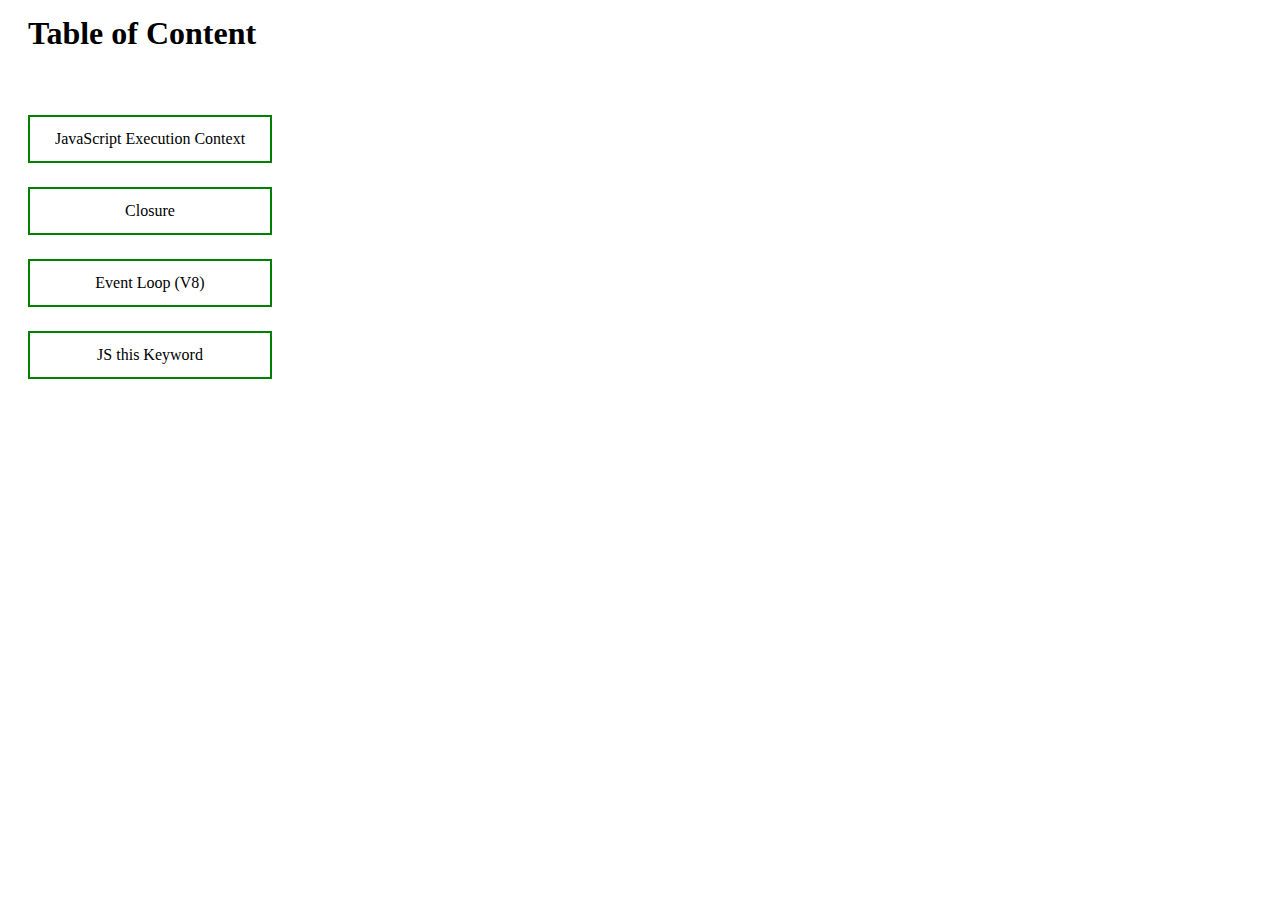
<file: index.html>
<!DOCTYPE html>
<html>
<head>
	<meta charset="utf-8">
	<meta name="viewport" content="width=device-width, initial-scale=1">
	<title>Home</title>
	<link rel="stylesheet" type="text/css" href="style.css">
</head>
<body>
	<div class="root">
		<h1>Table of Content</h1> <br><br>
		<a href="context.html">JavaScript Execution Context</a> <br><br>
		<a href="closure.html">Closure</a> <br><br>
		<a href="event.html">Event Loop (V8)</a> <br><br>
		<a href="this-keyword.html">JS this Keyword</a> <br><br>
	</div>

	<script>
		// let and var diff
		for (var i = 0; i < 3; i++) { 
			console.log(i);
			setTimeout(() => console.log(i), 1000);
		}
		for (let i = 0; i < 3; i++) { 
			console.log(i);
			setTimeout(() => console.log(i), 2000);
		}
	</script>
</body>
</html>
</file>
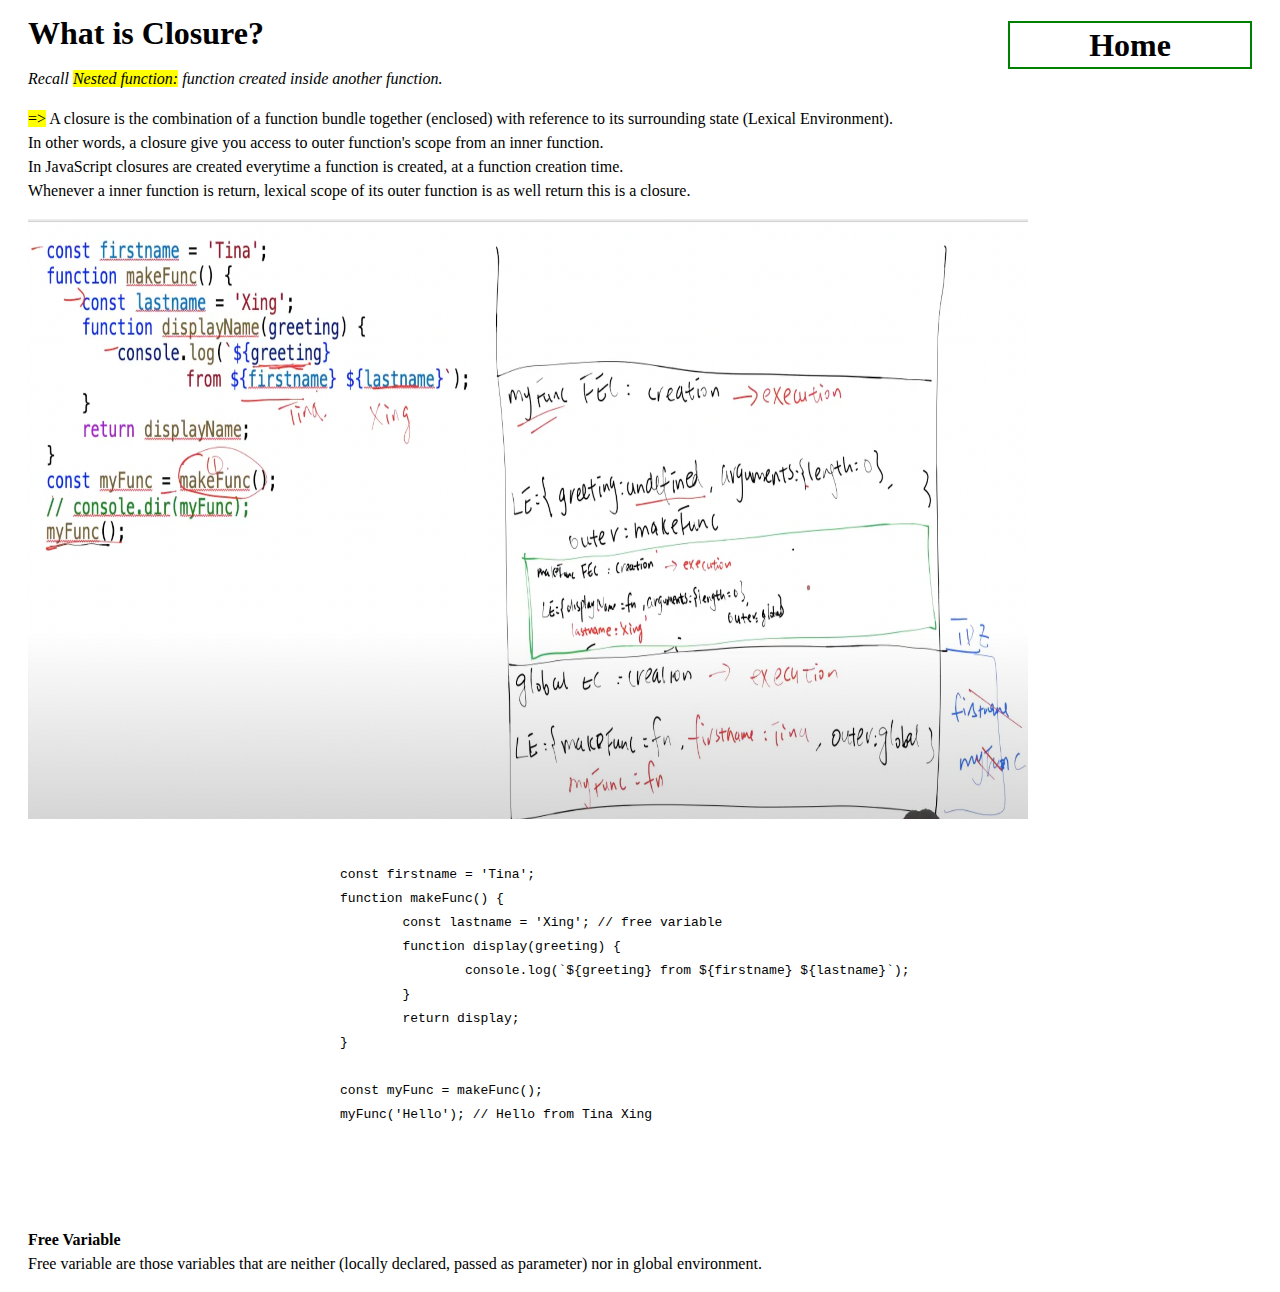
<file: closure.html>
<!DOCTYPE html>
<html>
<head>
	<meta charset="utf-8">
	<meta name="viewport" content="width=device-width, initial-scale=1">
	<title>Closure</title>
	<link rel="stylesheet" type="text/css" href="style.css">
	<script type="text/javascript" src="script.js" defer></script>
</head>
<body>
	<div class="root">
		<div class="def">
			<h1>What is Closure? <a href="index.html" style="float: right; margin-right: 20px;">Home</a></h1>
			<p><i>Recall <mark>Nested function:</mark> function created inside another function.</i></p>
			<p>
				<mark>=></mark> 
				A closure is the combination of a function bundle together (enclosed) with reference to its surrounding state (Lexical Environment).<br> In other words, a closure give you access to outer function's scope from an inner function.<br> In JavaScript closures are created everytime a function is created, at a function creation time. <br>
				Whenever a inner function is return, lexical scope of its outer function is as well return this is a closure.
			</p>
			<img src="img/closure.png" alt="pictorial illustration" width="1000" height="600" title="Green rectangle box is a closure">
			<br>
			<pre>
				<code>
					const firstname = 'Tina';
					function makeFunc() {
						const lastname = 'Xing'; // free variable
						function display(greeting) {
							console.log(`${greeting} from ${firstname} ${lastname}`);
						}
						return display;
					}

					const myFunc = makeFunc();
					myFunc('Hello'); // Hello from Tina Xing
				</code>
			</pre>
			<br>
			<p>
				<b>Free Variable</b><br>
				Free variable are those variables that are neither (locally declared, passed as parameter) nor in global environment. 
			</p>
		</div>
	</div>
</body>
</html>
</file>
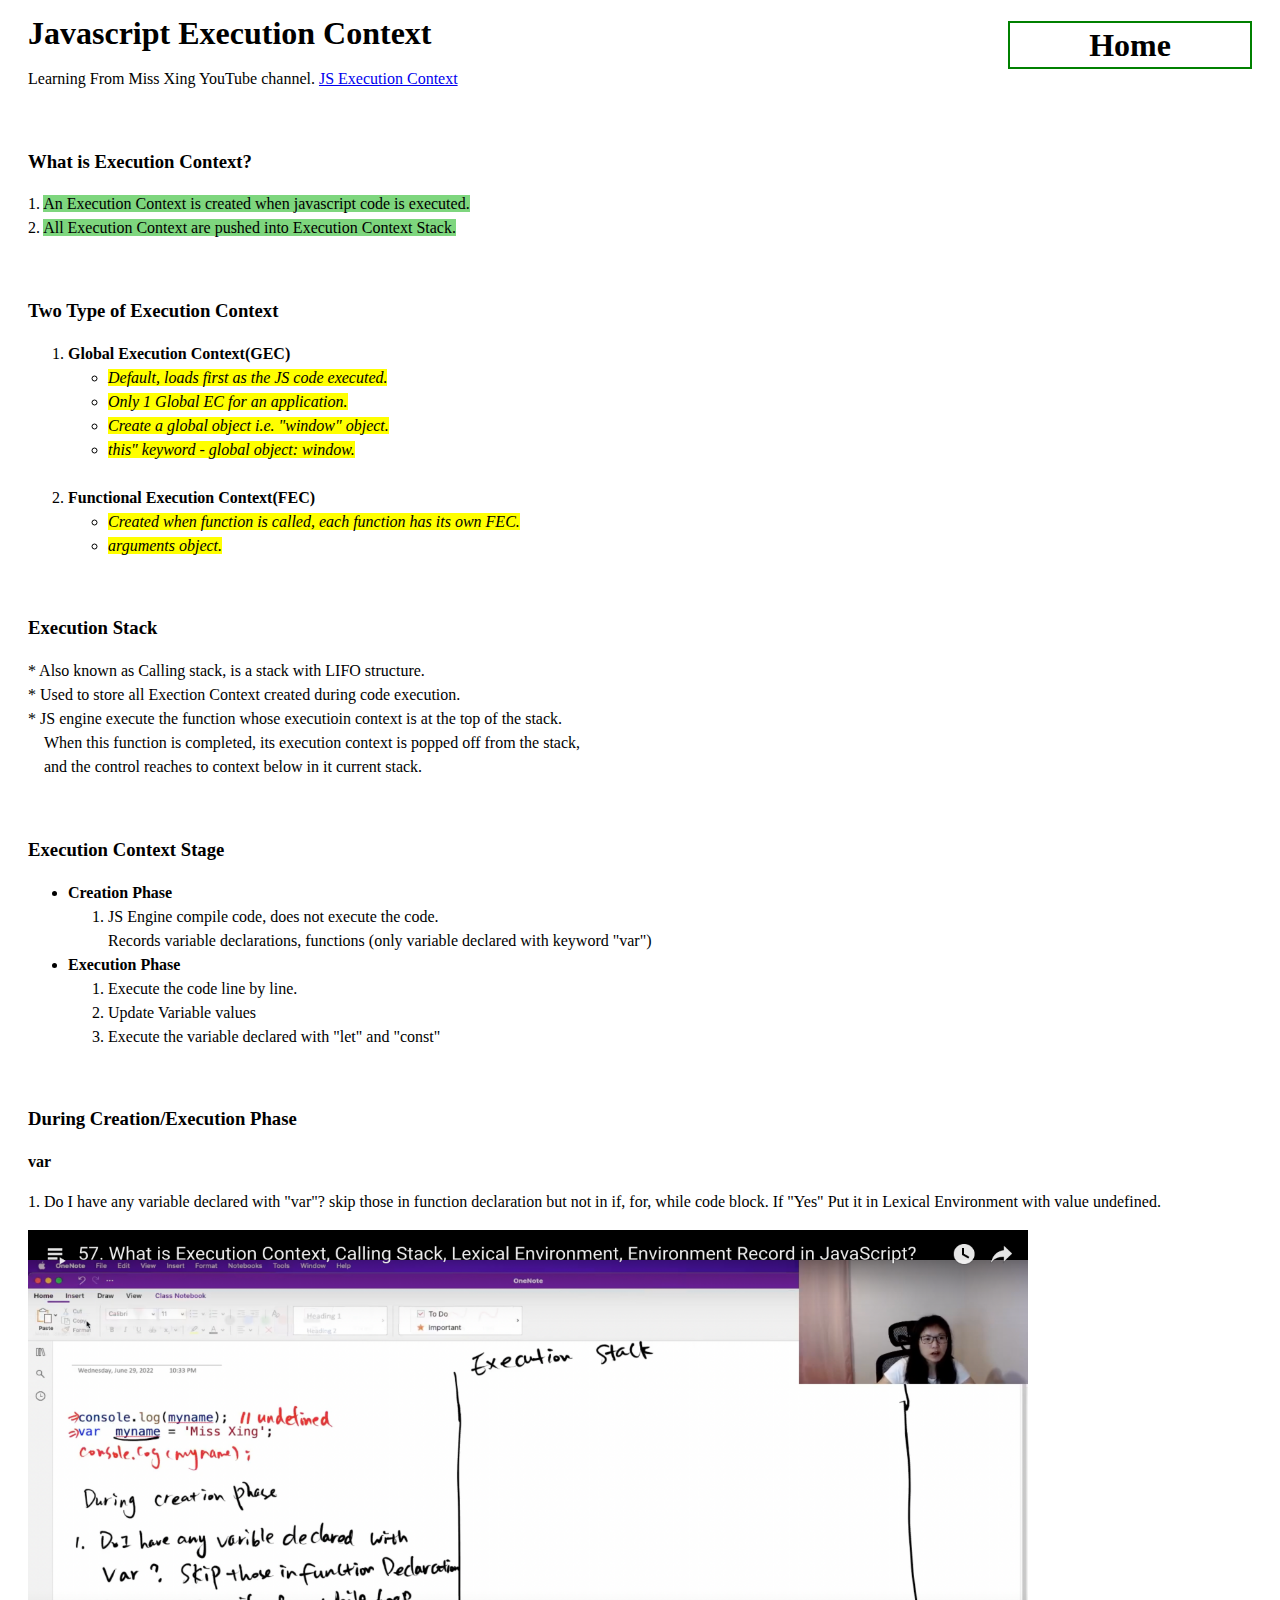
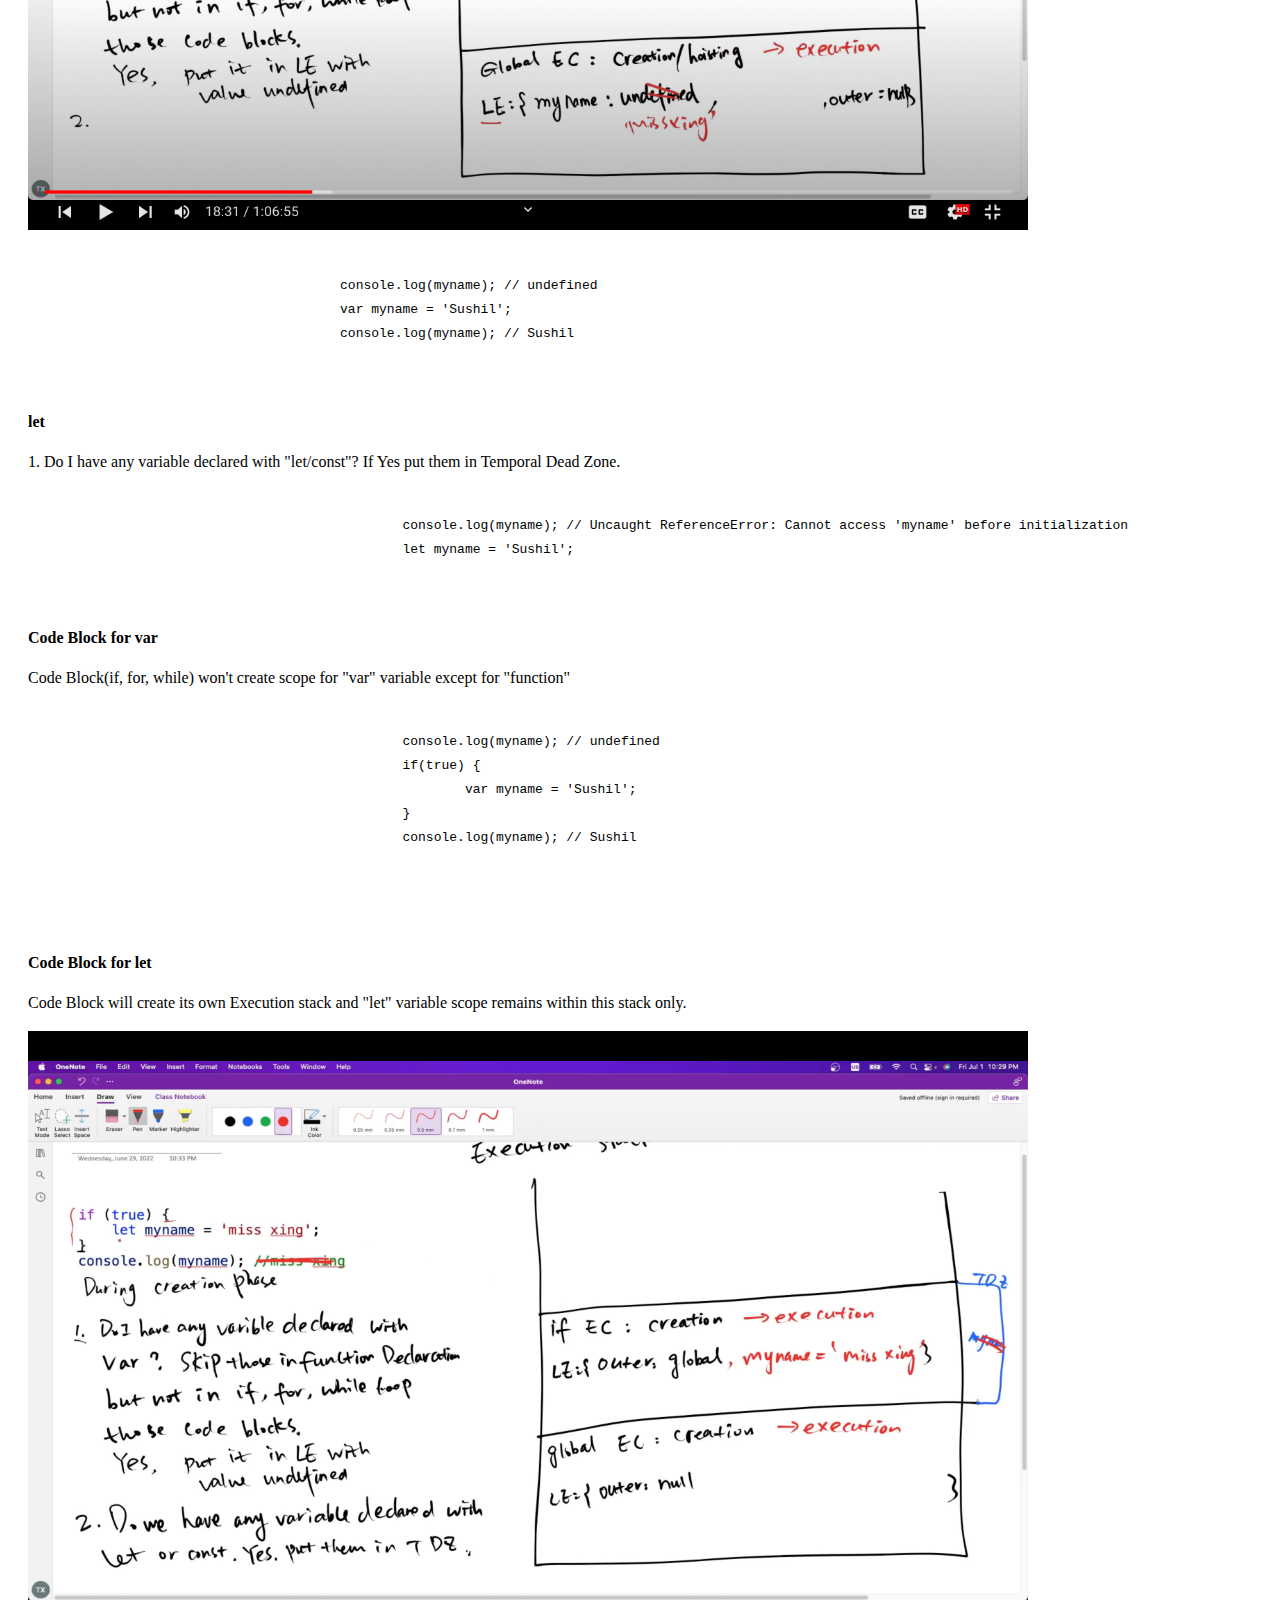
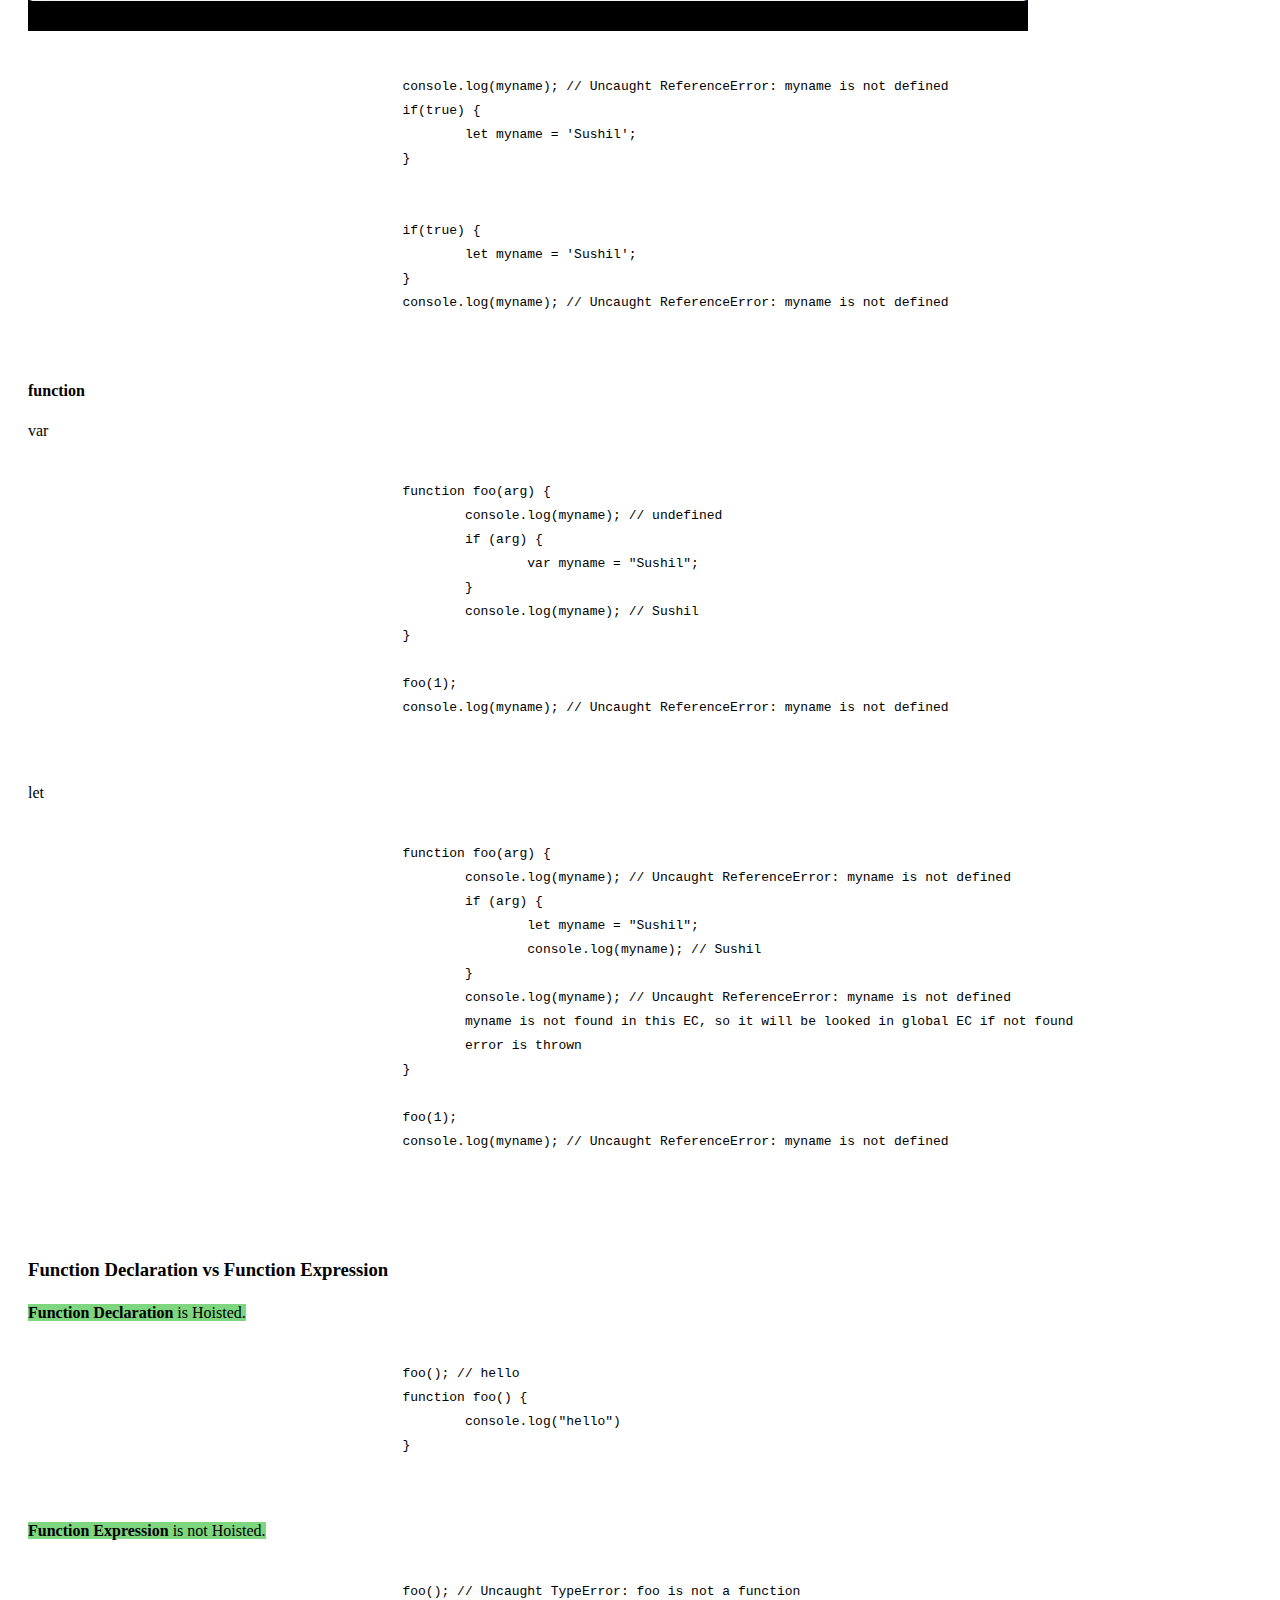
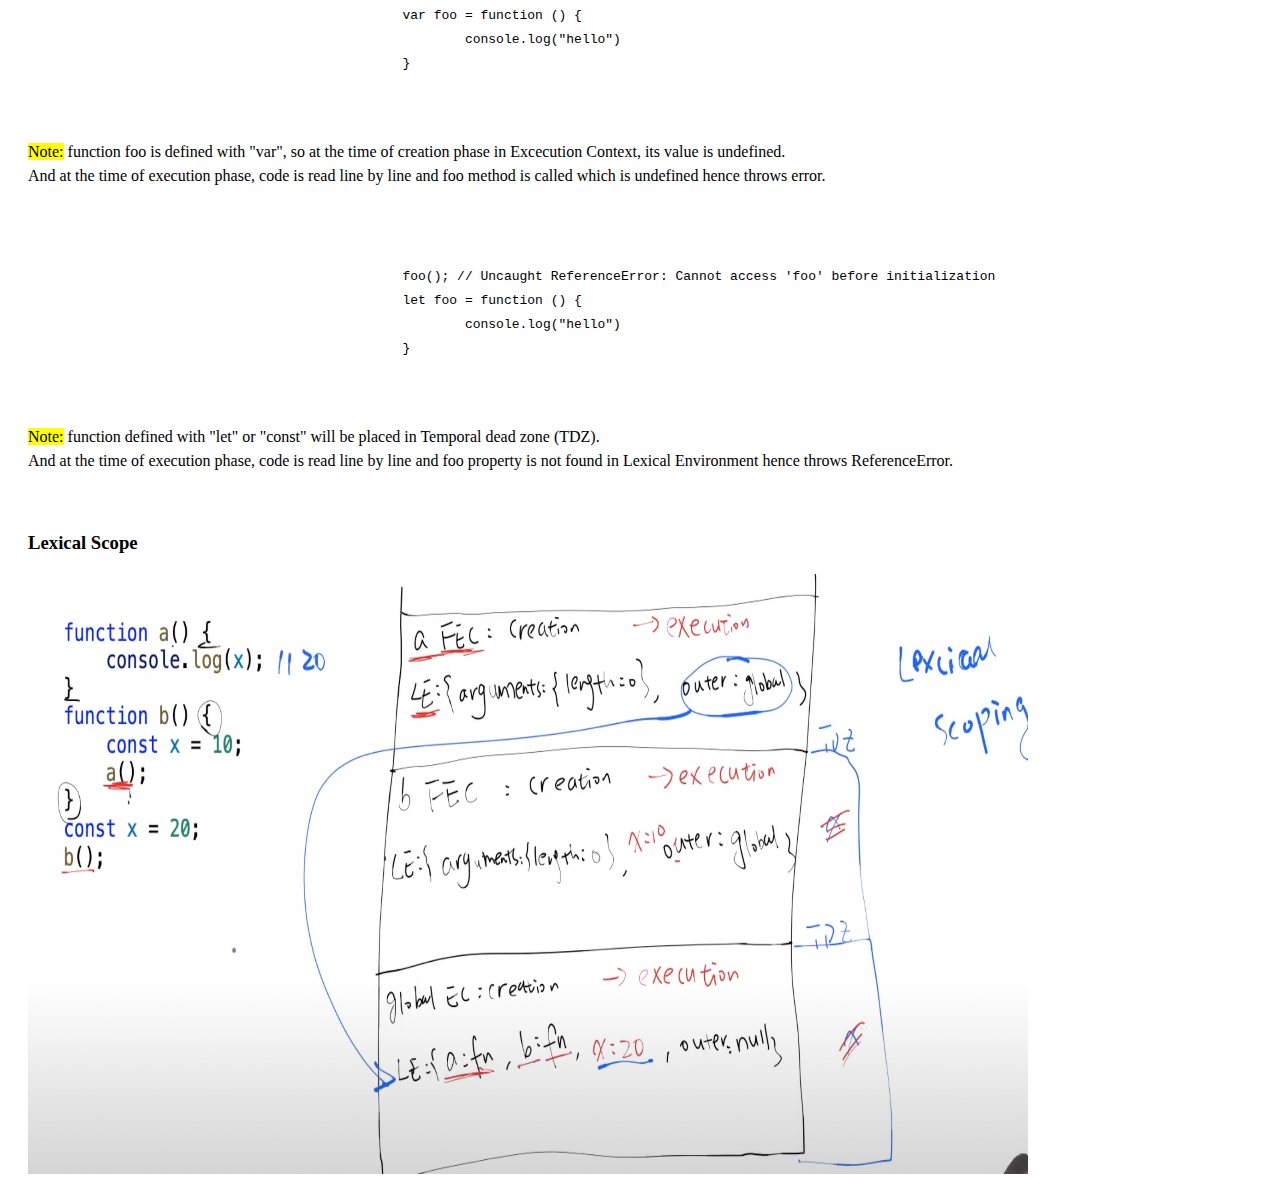
<file: context.html>
<!DOCTYPE html>
<html>
<head>
	<meta charset="utf-8">
	<meta name="viewport" content="width=device-width, initial-scale=1">
	<title>Javascript Execution Context</title>
	<link rel="stylesheet" type="text/css" href="style.css">
	<script type="text/javascript" src="script.js"></script>
</head>
<body>
	<div class="root">
		<h1>Javascript Execution Context <a href="index.html" style="float: right; margin-right: 20px;">Home</a></h1>

		<p>
			Learning From Miss Xing YouTube channel. <a href="https://www.youtube.com/watch?v=IYkcByWUiz4&list=PLGTrAf5-F1YIGQBITEfHJBJOSW8LnGzEV&index=57&ab_channel=MissXing" class="exclude">JS Execution Context</a> 
		</p>
		<br>
		<h3>What is Execution Context?</h3>
		<p>
			1. <span>An Execution Context is created when javascript code is executed.</span><br>
			2. <span>All Execution Context are pushed into Execution Context Stack.</span>
		</p> 
		<br>
		<div class="type">
			<h3>Two Type of Execution Context</h3>
			<ol>
				<li>
					<b>Global Execution Context(GEC)</b>
					<ul>
						<li><mark><i>Default, loads first as the JS code executed.</i></mark></li>
						<li><mark><i>Only 1 Global EC for an application.</i></mark></li>
						<li><mark><i>Create a global object i.e. "window" object.</i></mark></li>
						<li><mark><i>this" keyword - global object: window.</i></mark></li>
					</ul>
				</li>
				<br>
				<li>
					<b>Functional Execution Context(FEC)</b>
					<ul>
						<li><mark><i>Created when function is called, each function has its own FEC.</i></mark></li>
						<li><mark><i>arguments object.</i></mark></li>
					</ul>
				</li>
			</ol>
		</div>

		<br>
		<div class="stack">
			<h3>Execution Stack</h3>
			<p>
			*	Also known as Calling stack, is a stack with LIFO structure. <br>
			*	Used to store all Exection Context created during code execution. <br>
			*	JS engine execute the function whose executioin context is at the top of the stack. <br>
	&nbsp;&nbsp;&nbsp;&nbsp;When this function is completed, its execution context is popped off from the stack, <br>
	&nbsp;&nbsp;&nbsp;&nbsp;and the control reaches to context below in it current stack. 
			</p>
		</div>

		<br>
		<div class="create">
			<h3>Execution Context Stage</h3>
			<ul>
				<li>
					<b>Creation Phase</b>
					<ol>
						<li>
							JS Engine compile code, does not execute the code.<br>
							Records variable declarations, functions (only variable declared with keyword "var")
						</li>
					</ol>
				</li>
				<li>
					<b>Execution Phase</b>
					<ol>
						<li>Execute the code line by line.</li>
						<li>Update Variable values</li>
						<li>Execute the variable declared with "let" and "const"</li>
					</ol>
				</li>
			</ul>
		</div>

		<br>
		<div class="code">
			<h3> During Creation/Execution Phase </h3>
			<div class="var">
				<p><b>var</b></p>
				<p>
				1. Do I have any variable declared with "var"? skip those in function declaration but not in if, for, while code block.
				If "Yes" Put it in Lexical Environment with value undefined.
				</p>
				<img src="img/img1.png" alt="pictorial illustration" width="1000" height="600">
				<pre>
				  <code>
					console.log(myname); // undefined
					var myname = 'Sushil';
					console.log(myname); // Sushil
				  </code>
				</pre>
			</div>
			<div class="let">
				<p><b>let</b></p>
				<p>1. Do I have any variable declared with "let/const"? If Yes put them in Temporal Dead Zone.</p>
				<pre>
				  	<code>
						console.log(myname); // Uncaught ReferenceError: Cannot access 'myname' before initialization
						let myname = 'Sushil';
			  		</code>
				</pre>
			</div>
			<div class="code-block">
				<p><b>Code Block for var</b></p>
				<p>Code Block(if, for, while) won't create scope for "var" variable except for "function"</p>
				<pre>
				  	<code>
						console.log(myname); // undefined
						if(true) {
							var myname = 'Sushil';
						}
						console.log(myname); // Sushil
			  		</code>
				</pre>
				<br>
				<p><b>Code Block for let</b></p>
				<p>Code Block will create its own Execution stack and "let" variable scope remains within this stack only.</p>
				<img src="img/img2.png" alt="pictorial illustration" width="1000" height="600">
				<pre>
				  	<code>
						console.log(myname); // Uncaught ReferenceError: myname is not defined
						if(true) {
							let myname = 'Sushil';
						}
			  		</code>
			  		<code>
						if(true) {
							let myname = 'Sushil';
						}
						console.log(myname); // Uncaught ReferenceError: myname is not defined
			  		</code>
				</pre>
			</div>
			<div class="function">
				<p><b>function</b></p>
				var
				<pre>
					<code>
						function foo(arg) {
							console.log(myname); // undefined
							if (arg) {
								var myname = "Sushil";
							}
							console.log(myname); // Sushil
						}

						foo(1);
						console.log(myname); // Uncaught ReferenceError: myname is not defined
					</code>
				</pre>
				let
				<pre>
					<code>
						function foo(arg) {
							console.log(myname); // Uncaught ReferenceError: myname is not defined
							if (arg) {
								let myname = "Sushil";
								console.log(myname); // Sushil
							}
							console.log(myname); // Uncaught ReferenceError: myname is not defined
							myname is not found in this EC, so it will be looked in global EC if not found
							error is thrown
						}

						foo(1);
						console.log(myname); // Uncaught ReferenceError: myname is not defined
					</code>
				</pre>
			</div>
		</div>

		<br>
		<div class="function-compare">
			<h3>Function Declaration vs Function Expression</h3>
			<div class="func-declaration">
				<span><b>Function Declaration</b> is Hoisted.</span>
				<pre>
					<code>
						foo(); // hello
						function foo() {
							console.log("hello")
						}
					</code>
				</pre>
			</div>
			<div class="func-expression">
				<span><b>Function Expression</b> is not Hoisted.</span>
				<pre>
					<code>
						foo(); // Uncaught TypeError: foo is not a function
						var foo = function () {
							console.log("hello")
						}
					</code>
				</pre>
				<p>
					<mark>Note:</mark> function foo is defined with "var", so at the time of creation phase in Excecution Context, its value is undefined.<br>
					And at the time of execution phase, code is read line by line and foo method is called which is undefined hence throws error.
				</p>
				<br>
				<pre>
					<code>
						foo(); // Uncaught ReferenceError: Cannot access 'foo' before initialization
						let foo = function () {
							console.log("hello")
						}
					</code>
				</pre>
				<p>
					<mark>Note:</mark> function defined with "let" or "const"  will be placed in Temporal dead zone (TDZ).<br>
					And at the time of execution phase, code is read line by line and foo property is not found in Lexical Environment hence throws ReferenceError.
				</p>
			</div>
		</div>

		<br>
		<div class="lexical-scope">
			<h3>Lexical Scope</h3>
			<img src="img/img3.png" alt="pictorial illustration" width="1000" height="600">
		</div>
	</div>
</body>
</html>
</file>
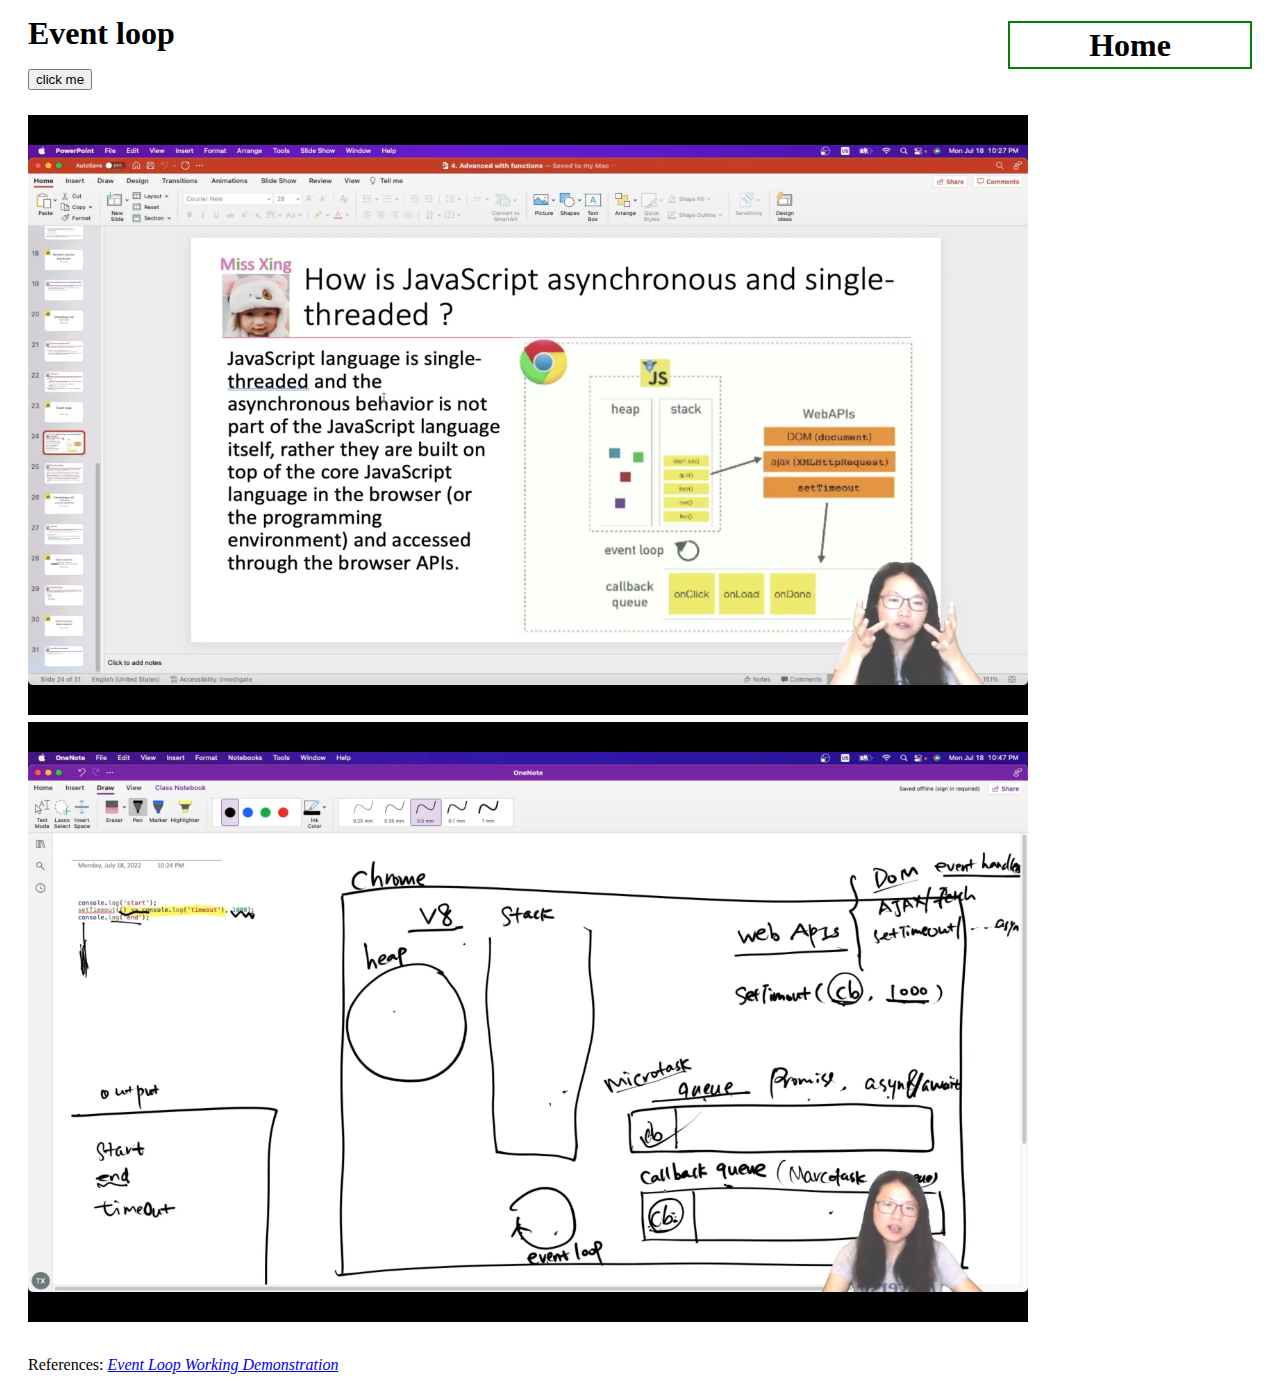
<file: event.html>
<!DOCTYPE html>
<html>
<head>
	<meta charset="utf-8">
	<meta name="viewport" content="width=device-width, initial-scale=1">
	<title>Event Loop</title>
	<link rel="stylesheet" type="text/css" href="style.css">
</head>
<body>
	<div class="root">
		<div class="event-loop">
			<h1>Event loop <a href="index.html" style="float: right; margin-right: 20px;">Home</a></h1>
			<button id="btn">click me</button>
		</div>
		<br>
		<div class="event-img">
			<img src="img/event1.png" alt="pictorial illustration" width="1000" height="600">
			<img src="img/event2.png" alt="pictorial illustration" width="1000" height="600">
		</div>
		<br>
		<div class="cite">
			References: <a href="http://latentflip.com/loupe/?code=[base64]!!!PGJ1dHRvbj5DbGljayBtZSE8L2J1dHRvbj4%3D" class="exclude"><cite>Event Loop Working Demonstration</cite></a> 
		</div>
	</div>

	<script>		
		console.log("start");

		const btn = document.getElementById("btn");
		btn.addEventListener("click", ()=>{
			console.log("You clicked a button."); 
			// setTimeout(()=>{
			// 	console.log("You clicked a button.");
			// }, 0);
		});

		setTimeout(()=>{
			console.log("setTimeout started!!");
			for (var i = 0; i < 300000; i++) {
				console.log(i);	
			}
			console.log("setTimeout Finish!!!");
		},2000);

		console.log("end");


		// OUTPUT , if button clicked after setTimout stared.
		/*
		start
		end
		setTimeout started!!
		setTimeout Finish!!!
		You clicked a button.
		*/

		// OUTPUT , if button clicked before setTimout stared.
		/*
		start
		end
		You clicked a button.
		setTimeout started!!
		setTimeout Finish!!!
		*/
	</script>
</body>
</html>
</file>
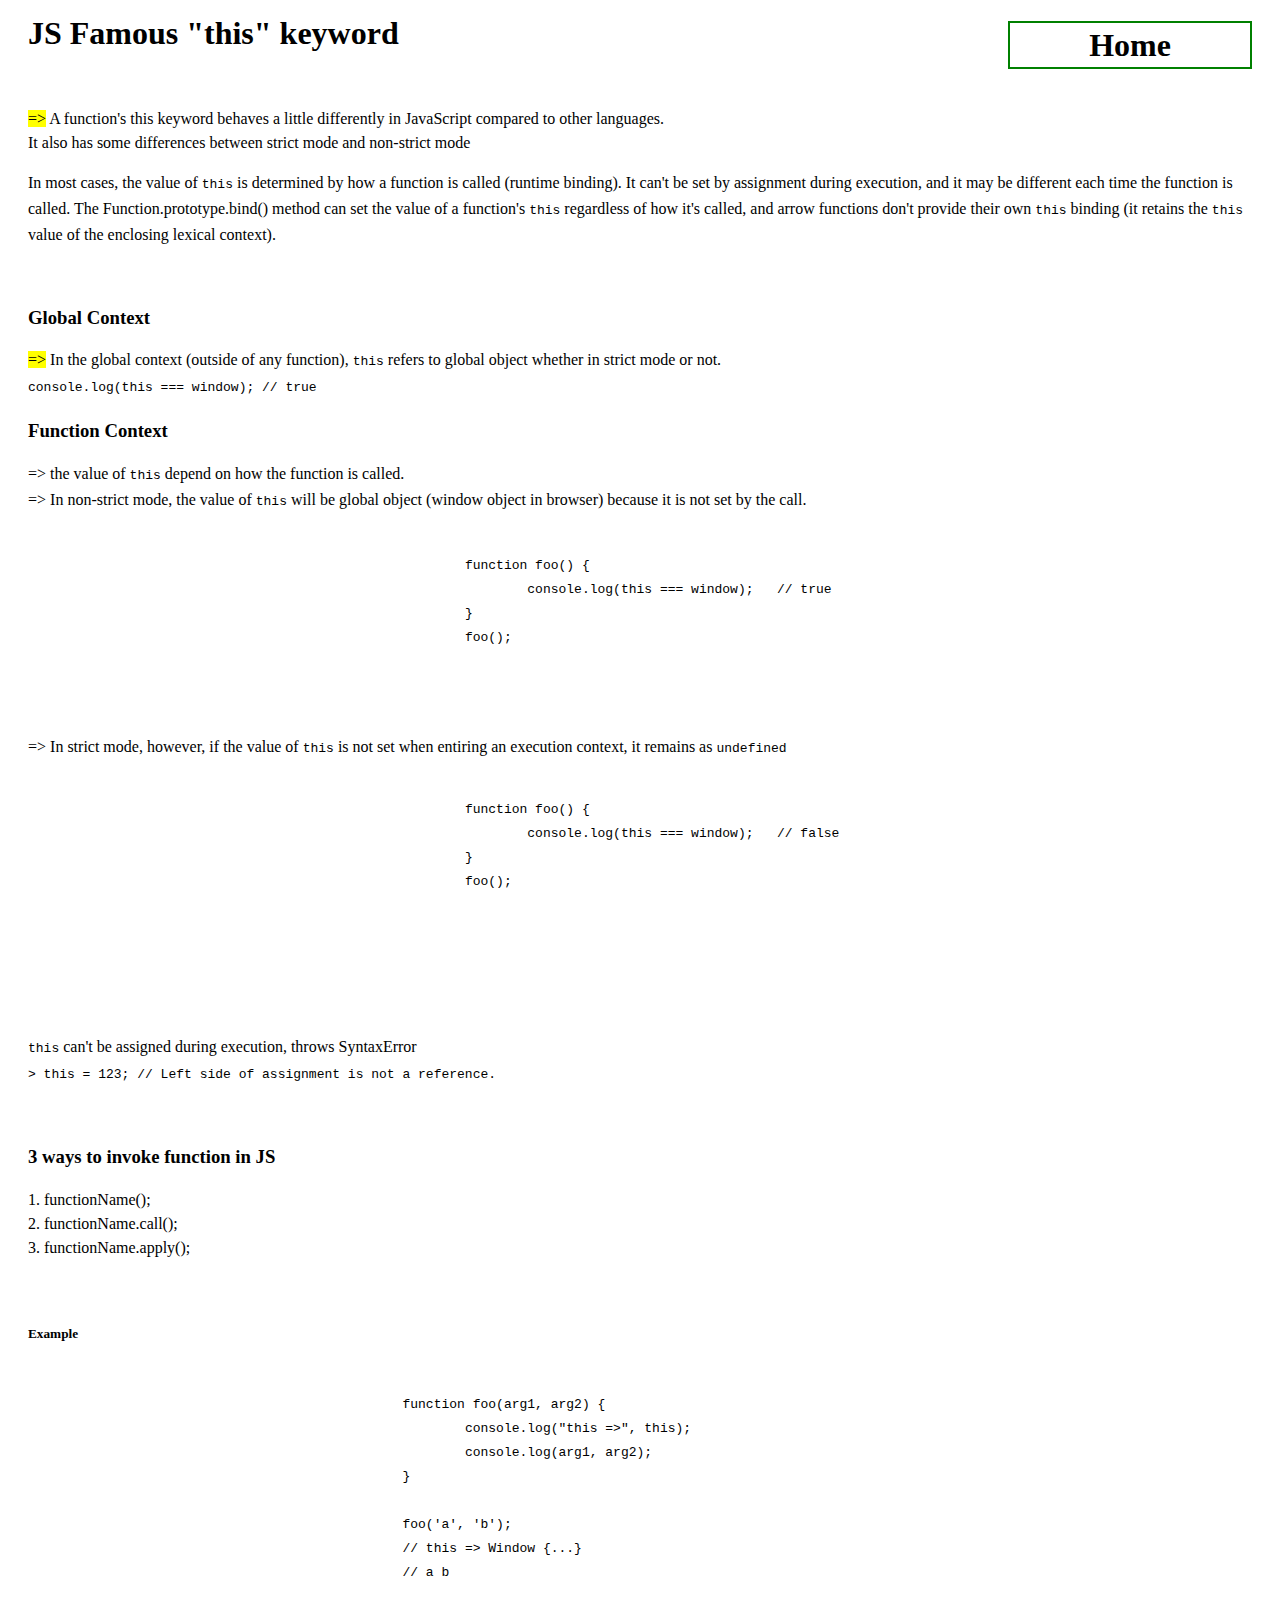
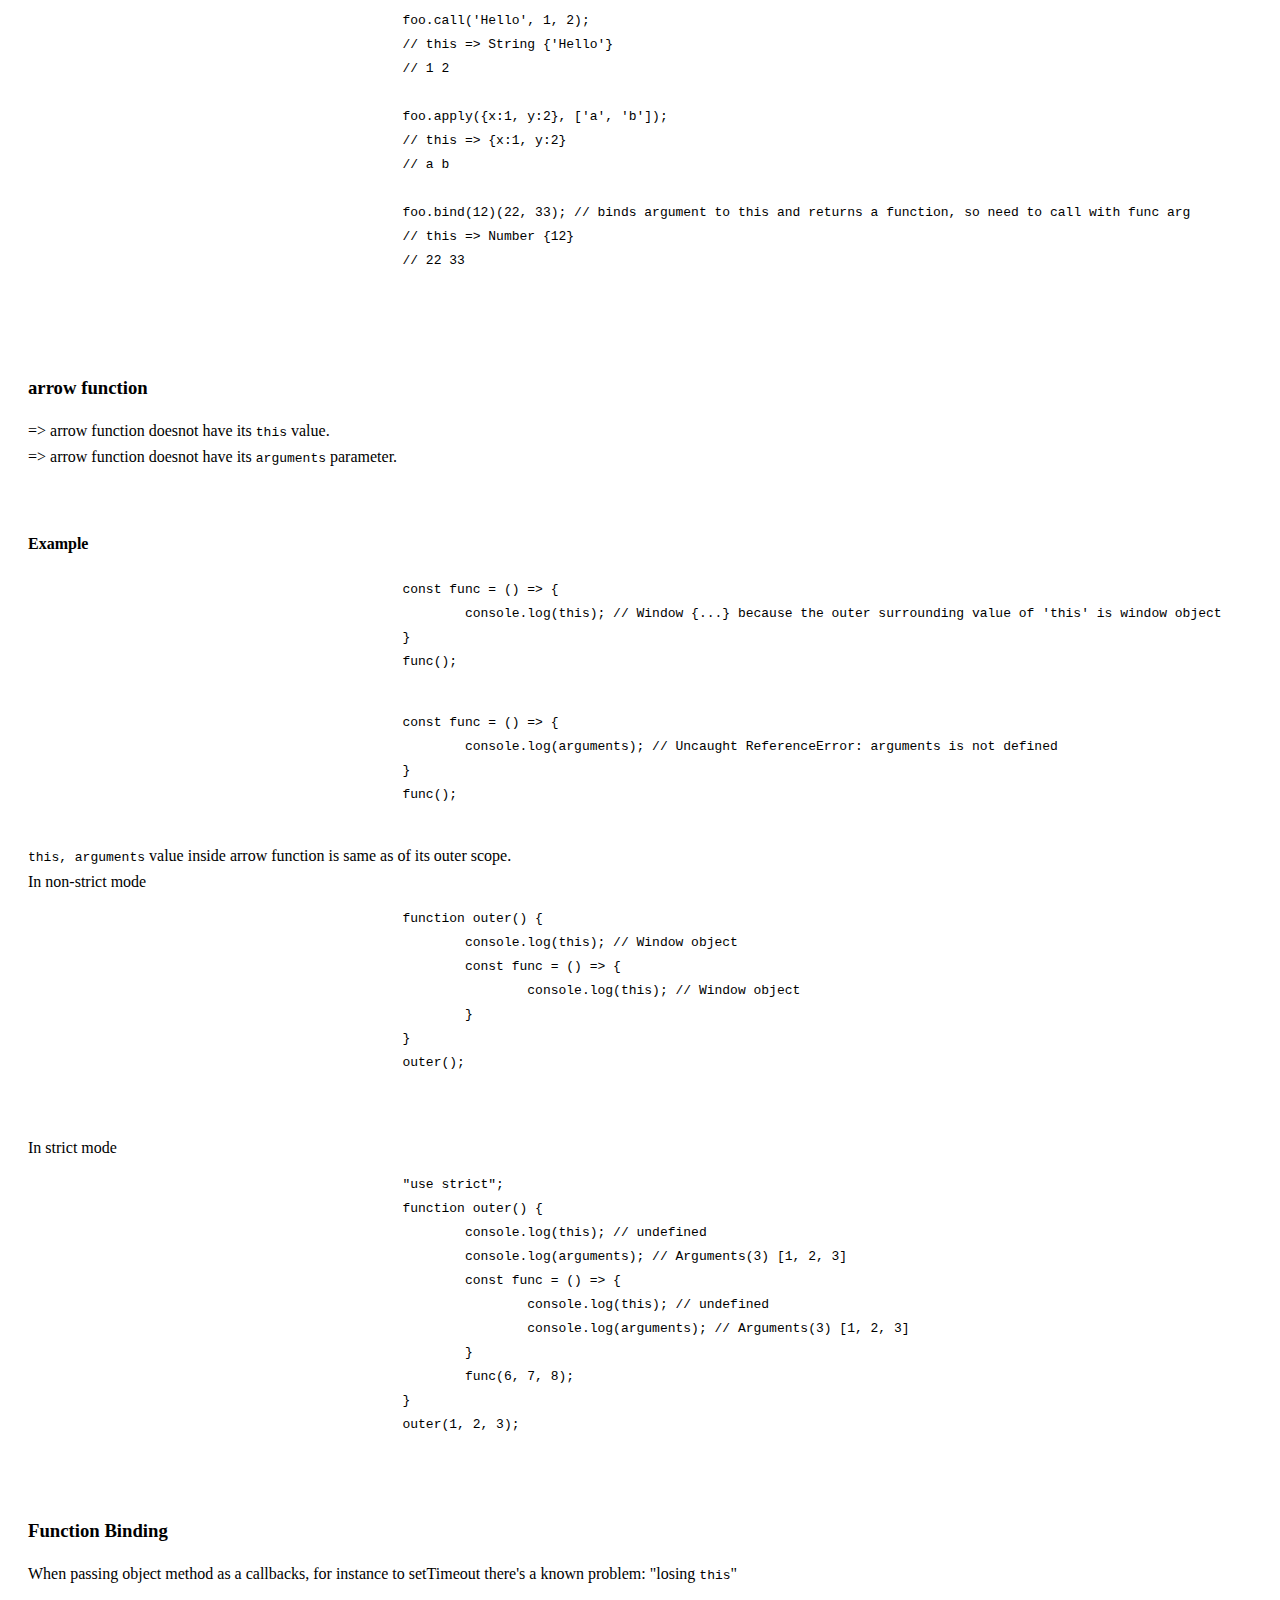
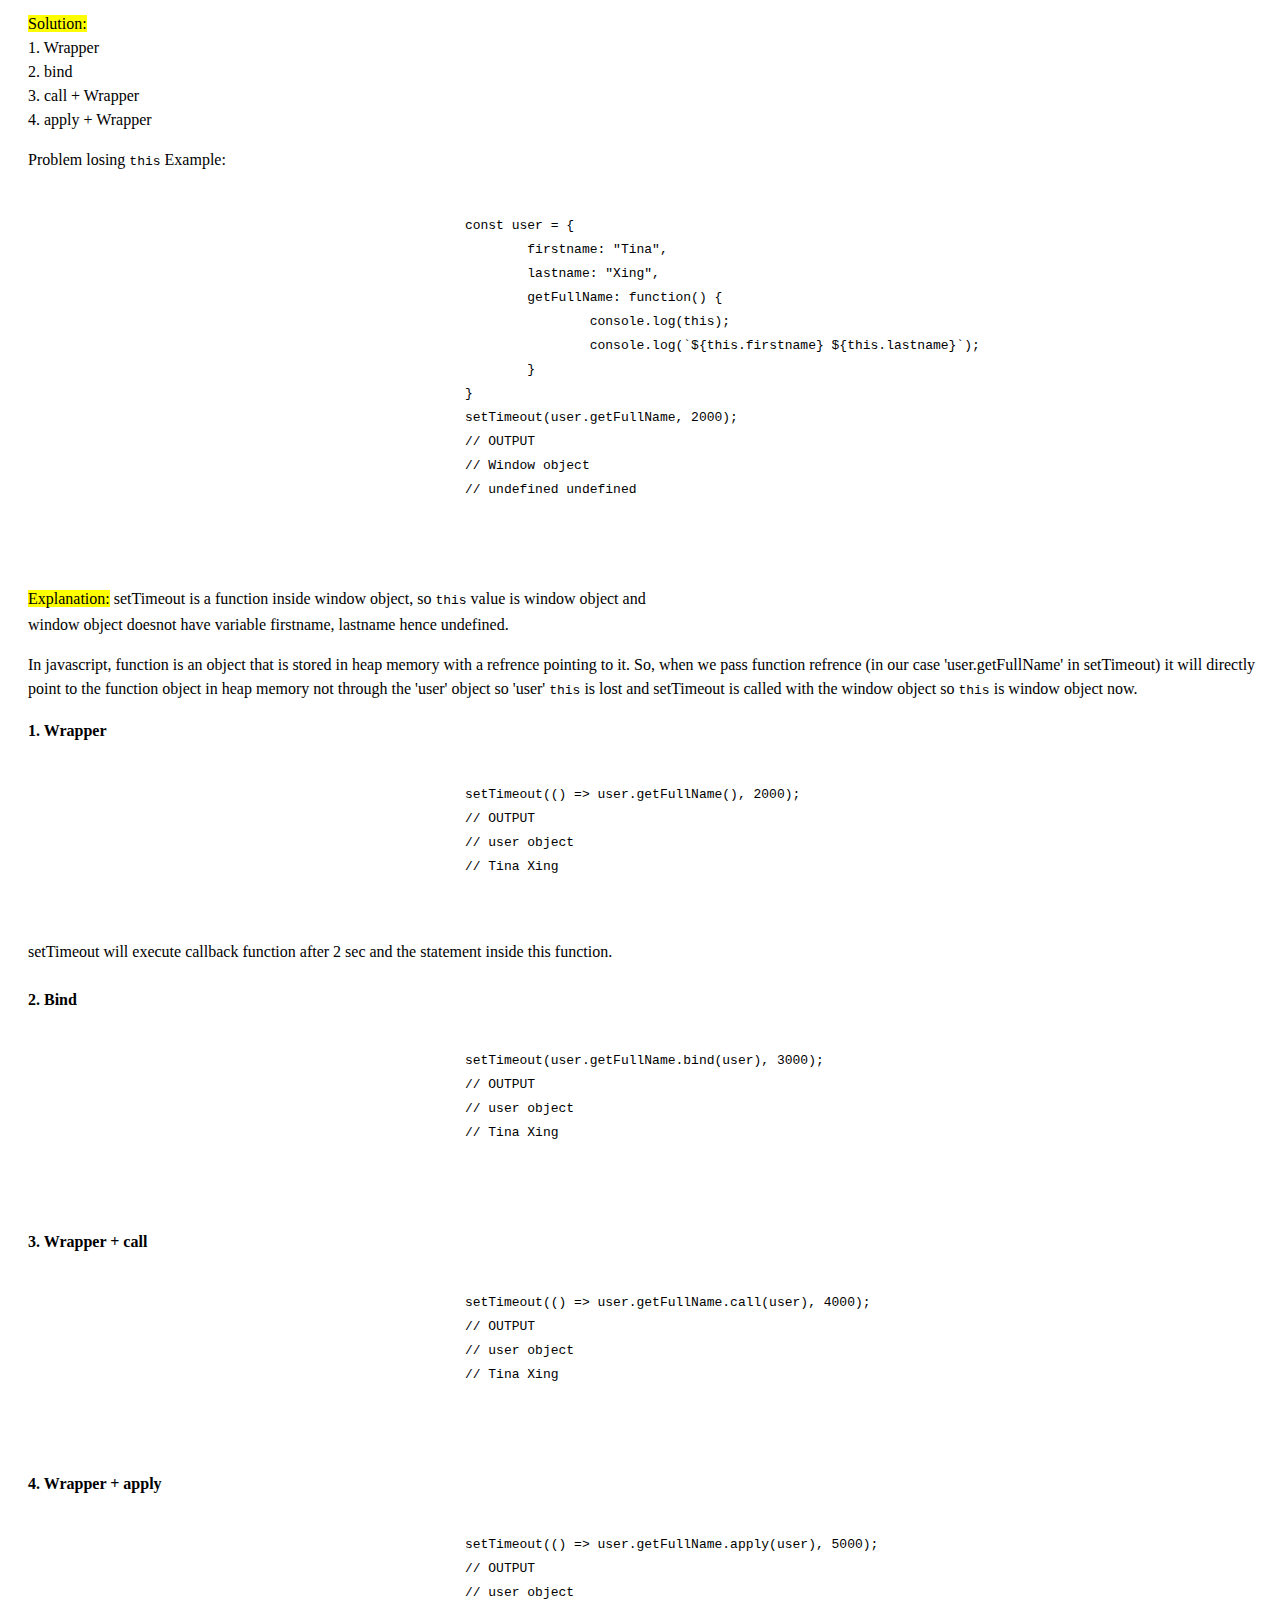
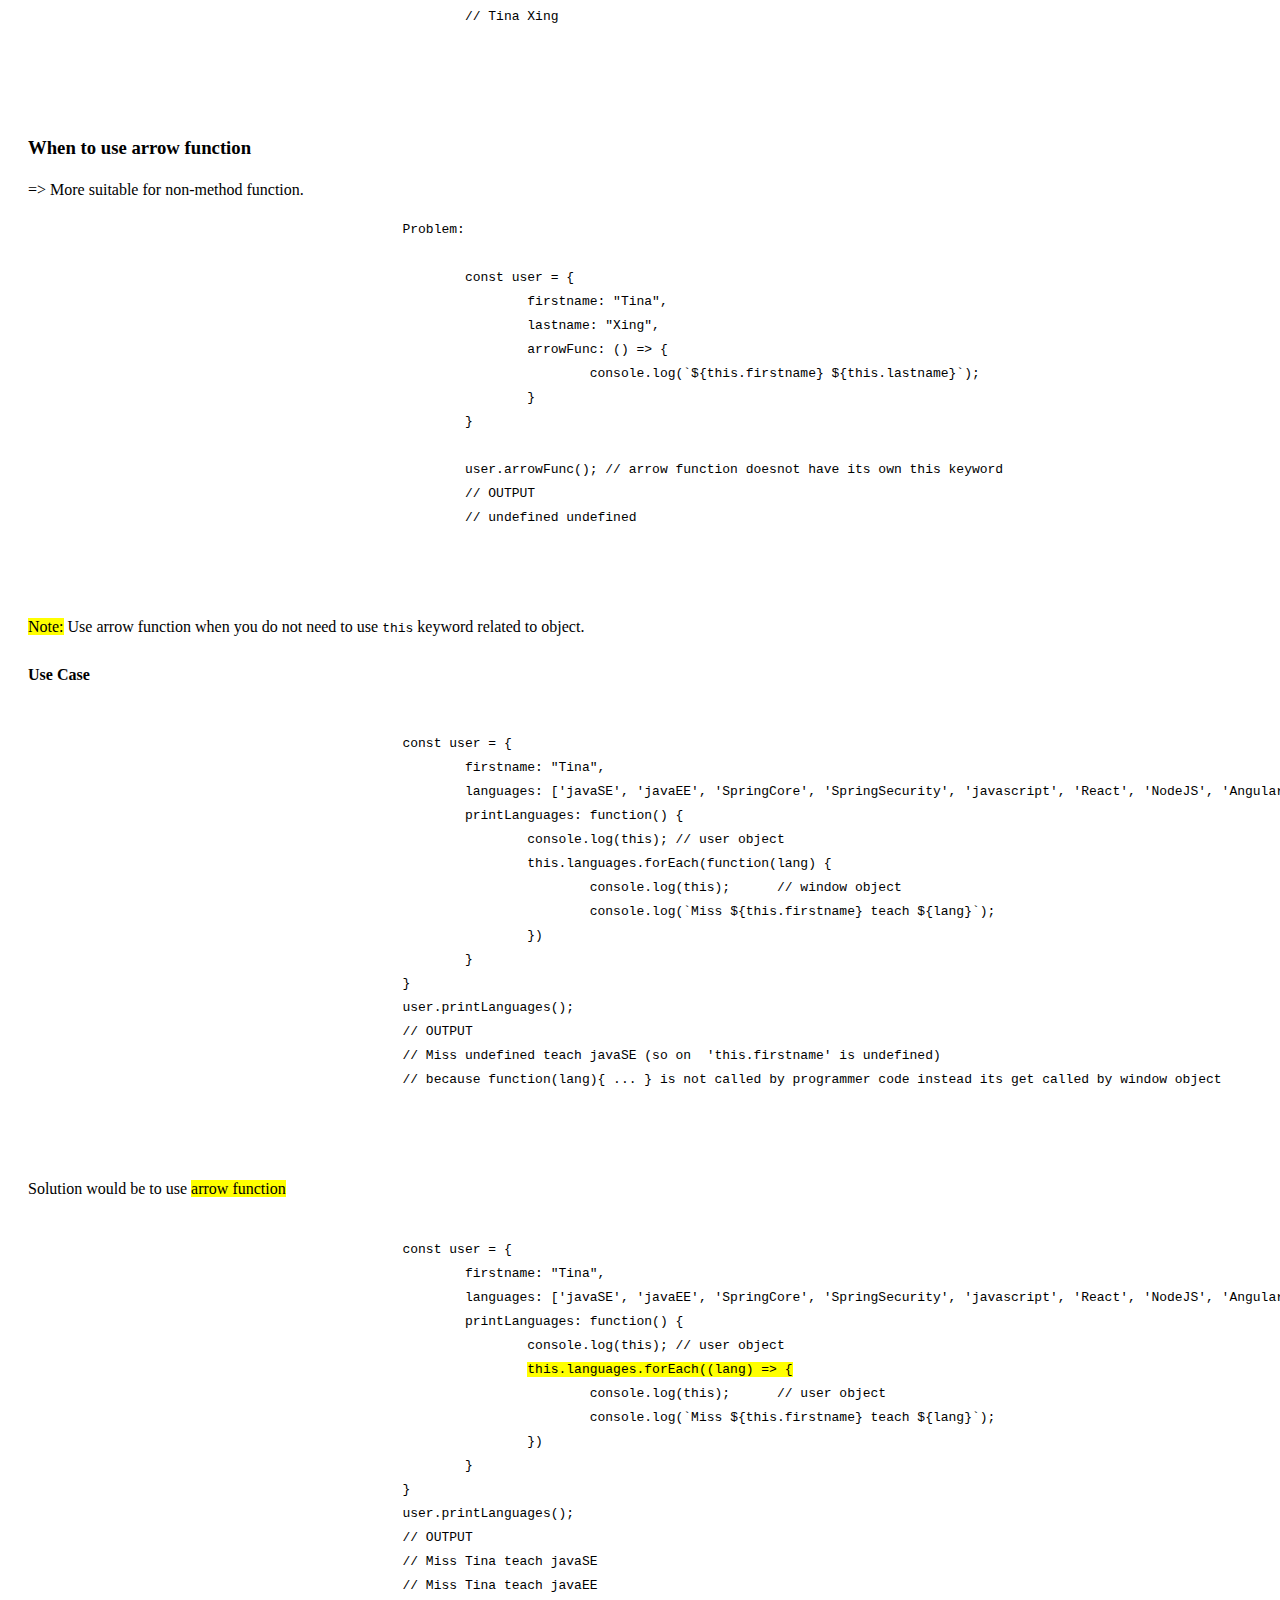
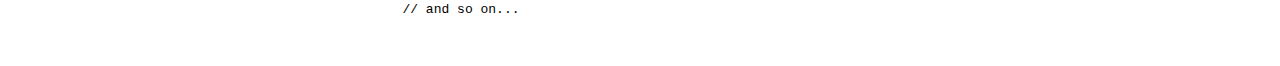
<file: this-keyword.html>
<!DOCTYPE html>
<html>
<head>
	<meta charset="utf-8">
	<meta name="viewport" content="width=device-width, initial-scale=1">
	<title>this keyword</title>
	<link rel="stylesheet" type="text/css" href="style.css">
</head>
<body>
	<div class="root">
		<div class="this-keyword">
			<h1>JS Famous "this" keyword <a href="index.html" style="float: right; margin-right: 20px;">Home</a></h1>
			<br>
			<p>
				<mark>=></mark> A function's this keyword behaves a little differently in JavaScript compared to other languages.<br>
				It also has some differences between strict mode and non-strict mode
			</p>
			<p>
				In most cases, the value of <code>this</code> is determined by how a function is called (runtime binding). It can't be set by assignment during execution, and it may be different each time the function is called. The Function.prototype.bind() method can set the value of a function's <code>this</code> regardless of how it's called, and arrow functions don't provide their own <code>this</code> binding (it retains the <code>this</code> value of the enclosing lexical context).
			</p>
			<br>
			<div class="context">
				<div class="global">
					<h3>Global Context</h3>
					<p>
						<mark>=></mark> In the global context (outside of any function), <code>this</code> refers to global object whether in strict mode or not. <br>
						<code>
							console.log(this === window);	// true
						</code>
					</p>
						

					<h3>Function Context</h3>
					<p>
						=> the value of <code>this</code> depend on how the function is called. <br>
						=> In non-strict mode, the value of <code>this</code> will be global object (window object in browser) because it is not set by the call. <br>
						<pre>
						<code>
							function foo() {
								console.log(this === window);	// true	
							}
							foo();
						</code> 
						</pre><br>
						=> In strict mode, however, if the value of <code>this</code> is not set when entiring an execution context, it remains as <code>undefined</code> <br>
						<pre>
						<code>
							function foo() {
								console.log(this === window);	// false	
							}
							foo();
						</code> 
						</pre><br>
					</p>
				</div>
			</div>
			<br>
			<p>
				<code>this</code> can't be assigned during execution, throws SyntaxError <br>
				<code>> this = 123; //  Left side of assignment is not a reference.</code>
			</p>
			<br>
			<div class="func-invoke">
				<h3>3 ways to invoke function in JS</h3>
				<p>
					1. functionName(); <br>
					2. functionName.call(); <br>
					3. functionName.apply(); <br>
				</p>
				<br>
				<h5>Example</h5>
				<pre>
					<code>
						function foo(arg1, arg2) {
							console.log("this =>", this);
							console.log(arg1, arg2);
						}

						foo('a', 'b');
						// this => Window {...}
						// a b

						foo.call('Hello', 1, 2);
						// this => String {'Hello'}
						// 1 2

						foo.apply({x:1, y:2}, ['a', 'b']);
						// this => {x:1, y:2}
						// a b

						foo.bind(12)(22, 33); // binds argument to this and returns a function, so need to call with func arg
						// this => Number {12}
						// 22 33
					</code>
				</pre>
			</div>

			<br>
			<div class="arrow-func">
				<h3>arrow function</h3>
				<p>
					=> arrow function doesnot have its <code>this</code> value. <br>
					=> arrow function doesnot have its <code>arguments</code> parameter.
				</p>
				<p>
					<br>
					<h4>Example</h4>
					<pre>
						const func = () => {
							console.log(this); // Window {...} because the outer surrounding value of 'this' is window object
						}
						func();
					</pre>
					<pre>
						const func = () => {
							console.log(arguments); // Uncaught ReferenceError: arguments is not defined
						}
						func();
					</pre>

					<code>this, arguments</code> value inside arrow function is same as of its outer scope.
					<br>
					In non-strict mode
					<pre>
						function outer() {
							console.log(this); // Window object
							const func = () => {
								console.log(this); // Window object
							}
						}
						outer();
					</pre>
					<br>
					In strict mode
					<pre>
						"use strict";
						function outer() {
							console.log(this); // undefined
							console.log(arguments); // Arguments(3) [1, 2, 3]
							const func = () => {
								console.log(this); // undefined
								console.log(arguments); // Arguments(3) [1, 2, 3]
							}
							func(6, 7, 8);
						}
						outer(1, 2, 3);
					</pre>
				</p>
			</div>

			<br>
			<div class="function-binding">
				<h3>Function Binding</h3>
				<p>
					When passing object method as a callbacks, for instance to setTimeout there's a known problem: "losing <code>this</code>" <br> <br>
					<mark>Solution:</mark> <br> 
					1. Wrapper <br>
					2. bind <br>
					3. call + Wrapper <br>
					4. apply + Wrapper 
				</p>
				<p>
					Problem losing <code>this</code> Example:
					<pre>
						<code>
							const user = {
								firstname: "Tina",
								lastname: "Xing",
								getFullName: function() {
									console.log(this);
									console.log(`${this.firstname} ${this.lastname}`);
								}
							}
							setTimeout(user.getFullName, 2000);
							// OUTPUT
							// Window object
							// undefined undefined

						</code>
					</pre>
					<mark>Explanation:</mark> setTimeout is a function inside window object, so <code>this</code> value is window object and <br>
					window object doesnot have variable firstname, lastname hence undefined.
					<br>
					<p>
						In javascript, function is an object that is stored in heap memory with a refrence pointing to it.
						So, when we pass function refrence (in our case 'user.getFullName' in setTimeout) it will directly point
						to the function object in heap memory not through the 'user' object so 'user' <code>this</code> is lost and setTimeout is called with the window object so <code>this</code> is window object now.
					</p>

				</p>
				<p>
					<b>1. Wrapper</b>
					<pre>
						<code>
							setTimeout(() => user.getFullName(), 2000);
							// OUTPUT
							// user object
							// Tina Xing
						</code>
					</pre>
					setTimeout will execute callback function after 2 sec and the statement inside this function.
					<br>
					<br>
					<b>2. Bind</b>
					<pre>
						<code>
							setTimeout(user.getFullName.bind(user), 3000);
							// OUTPUT
							// user object
							// Tina Xing
						</code>
					</pre>

					<br>
					<b>3. Wrapper + call</b>
					<pre>
						<code>
							setTimeout(() => user.getFullName.call(user), 4000);
							// OUTPUT
							// user object
							// Tina Xing
						</code>
					</pre>

					<br>
					<b>4. Wrapper + apply</b>
					<pre>
						<code>
							setTimeout(() => user.getFullName.apply(user), 5000);
							// OUTPUT
							// user object
							// Tina Xing
						</code>
					</pre>
				</p>
			</div>

			<br>
			<div class="when">
				<h3>When to use arrow function</h3>
				<p>
					=> More suitable for non-method function. <br>
					<pre>
						Problem:
						<code>
							const user = {
								firstname: "Tina",
								lastname: "Xing",
								arrowFunc: () => {
									console.log(`${this.firstname} ${this.lastname}`);
								}
							}

							user.arrowFunc(); // arrow function doesnot have its own this keyword
							// OUTPUT
							// undefined undefined
						</code>
					</pre>

					<br>
					<mark>Note:</mark> Use arrow function when you do not need to use <code>this</code> keyword related to object.
				</p>
				<h4>Use Case</h4>
				<pre>
					<code>
						const user = {
							firstname: "Tina",
							languages: ['javaSE', 'javaEE', 'SpringCore', 'SpringSecurity', 'javascript', 'React', 'NodeJS', 'Angular'],
							printLanguages: function() {
								console.log(this); // user object
								this.languages.forEach(function(lang) {
									console.log(this);	// window object
									console.log(`Miss ${this.firstname} teach ${lang}`);
								})
							}
						}
						user.printLanguages();
						// OUTPUT
						// Miss undefined teach javaSE (so on  'this.firstname' is undefined)
						// because function(lang){ ... } is not called by programmer code instead its get called by window object 

					</code>
				</pre>
				Solution would be to use <mark>arrow function</mark>
				<pre>
					<code>
						const user = {
							firstname: "Tina",
							languages: ['javaSE', 'javaEE', 'SpringCore', 'SpringSecurity', 'javascript', 'React', 'NodeJS', 'Angular'],
							printLanguages: function() {
								console.log(this); // user object
								<mark>this.languages.forEach((lang) => {</mark>
									console.log(this);	// user object
									console.log(`Miss ${this.firstname} teach ${lang}`);
								})
							}
						}
						user.printLanguages();
						// OUTPUT
						// Miss Tina teach javaSE 
						// Miss Tina teach javaEE 
						// and so on...
					</code>
				</pre>
			</div>
		</div>
	</div>
	<script>
		// "use strict";


		function foo(arg1, arg2) {
			console.log("this =>", this);
			console.log(arg1, arg2);
		}
		// foo('a', 'b');
		// this => Window {...}
		// a b

		// foo.call('Hello', 1, 2);
		// this => String {'Hello'}
		// 1 2
		// console.log(this); // Window Object

		// foo.apply({x:1, y:2}, ['a', 'b']);
		// this => {x:1, y:2}
		// a b

		// foo.bind(12)(22, 33); // bind method binds argument to this and returns a function, so need to call with func arg
		// this => Number {12}
		// 22 33

		/* arrow function */
		function outer() {
			console.log(this);	// undefined
			console.log(arguments); // Arguments(3) [1, 2, 3]
			const func = () => {
				console.log(this); // undefined
				console.log(arguments); // Arguments(3) [1, 2, 3]
			}
			func(6, 7, 8);
		}
		// outer(1, 2, 3); 

		console.log("------ losing this ------ ");

		const user = {
			firstname: "Tina",
			lastname: "Xing",
			languages: ['javaSE', 'javaEE', 'SpringCore', 'SpringSecurity', 'javascript', 'React', 'NodeJS', 'Angular'],
			getFullName: function(greeting, end) {
				console.log(this);
				console.log(`${greeting} from ${this.firstname} ${this.lastname} ${end}`);
			},
			arrowFunc: () => {
				console.log(`${this.firstname} ${this.lastname}`);
			},
			testFunc: function() {
				const bar = () => { console.log(`${this.firstname} ${this.lastname}`) };
				bar();
			},
			printLanguages: function() {
				// console.log(this); // user object
				this.languages.forEach((lang) => {
					// console.log(this);	// window object
					console.log(`Miss ${this.firstname} teach ${lang}`);
				})
			}
		}
		// setTimeout(user.getFullName, 2000);
		// setTimeout(() => user.getFullName('Hi', '-------'), 2000);	// wrapper
		// setTimeout(user.getFullName.bind(user, 'Hello', '!!!!!'), 3000); // bind
		// setTimeout(() => user.getFullName.call(user, 'Namaste', '*****'), 4000); // wrapper + call
		// setTimeout(() => user.getFullName.apply(user, ['Salam', '#####']), 5000); // wrapper + apply


		// user.arrowFunc();	// arrow function doesnot have its own this keyword
		// user.testFunc();	//  Tina Xing, because this value inside arrow func is of its surrounding outer object.
		user.printLanguages();
	</script>
</body>
</html>
</file>
<file: style.css>
span { background-color: #7ed67e; }
.root { margin-left: 20px; line-height:150% }

a:link:not(.exclude), a:visited:not(.exclude) {
  background-color: white;
  color: black;
  border: 2px solid green;
  padding: 10px 20px;
  text-align: center;
  text-decoration: none;
  display: inline-block;
  width: 200px;
}

a:hover:not(.exclude), a:active:not(.exclude) {
  background-color: green;
  color: white;
}
</file>
